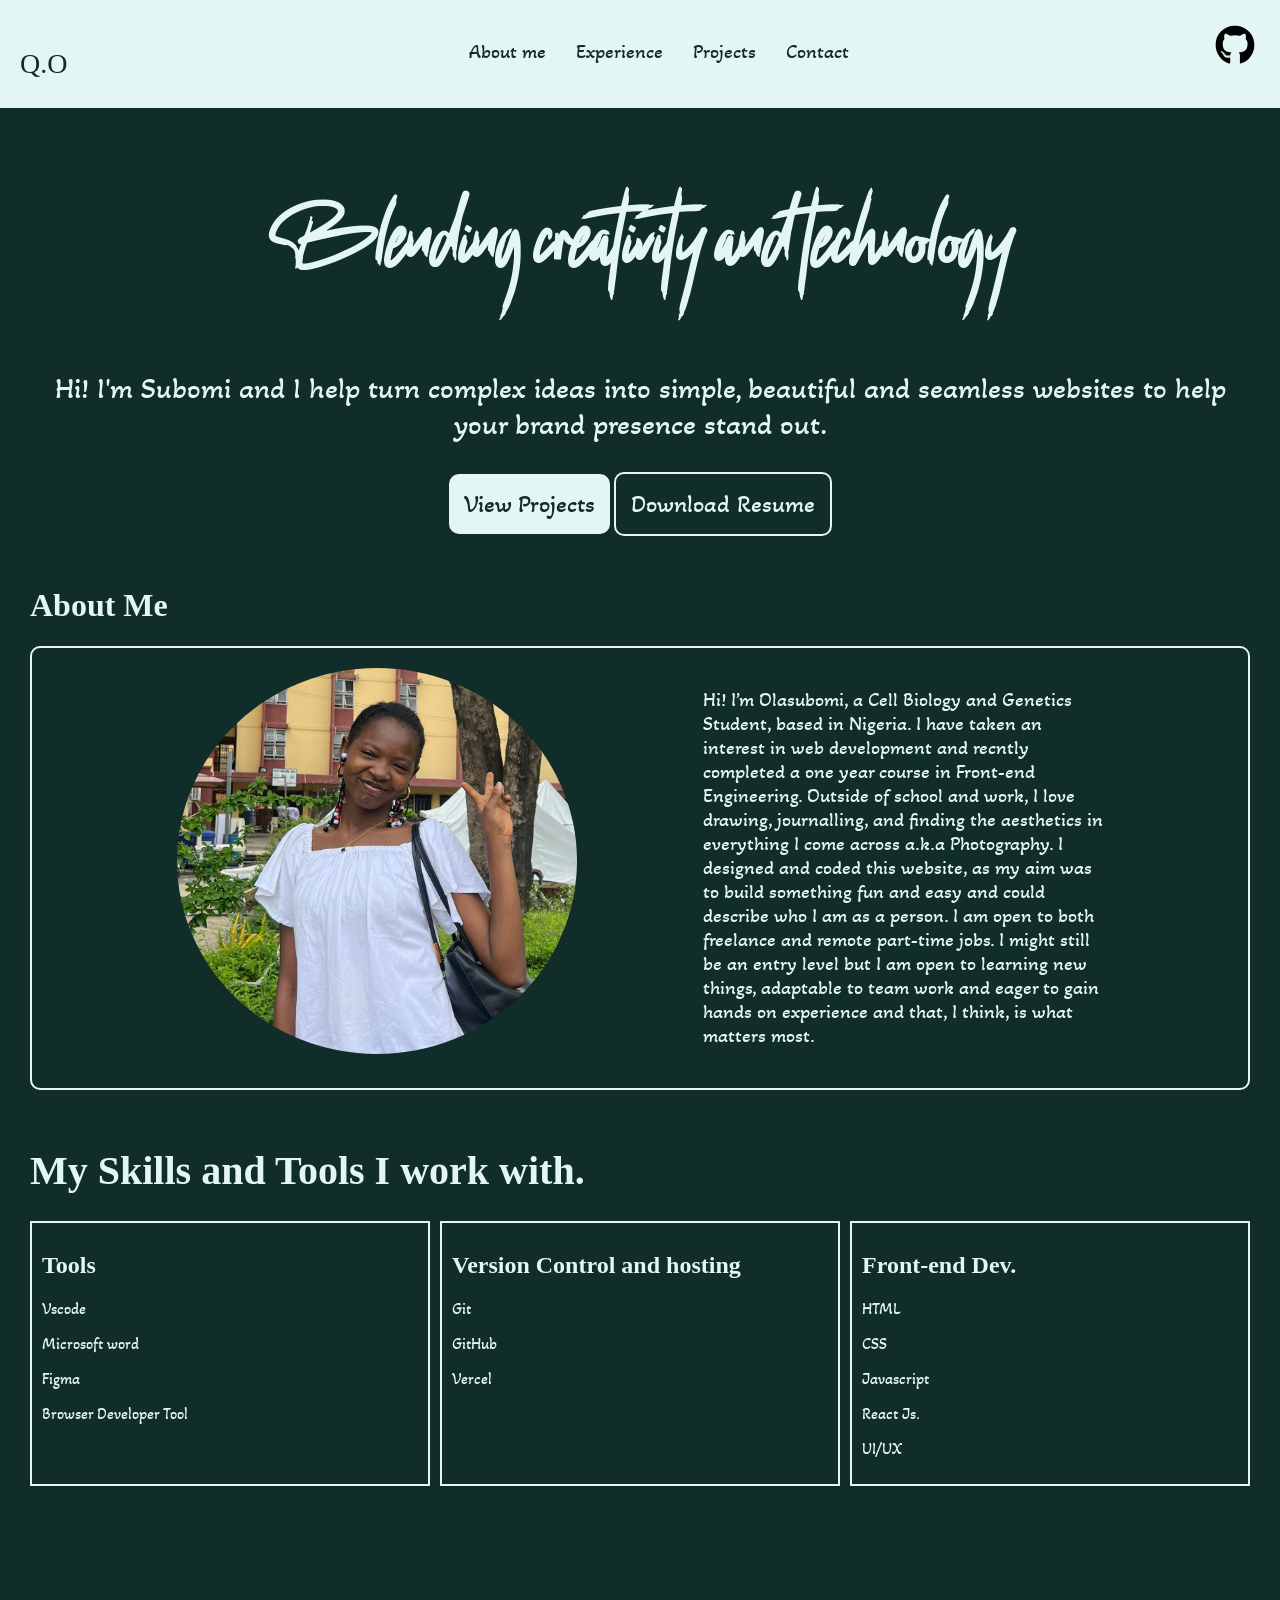
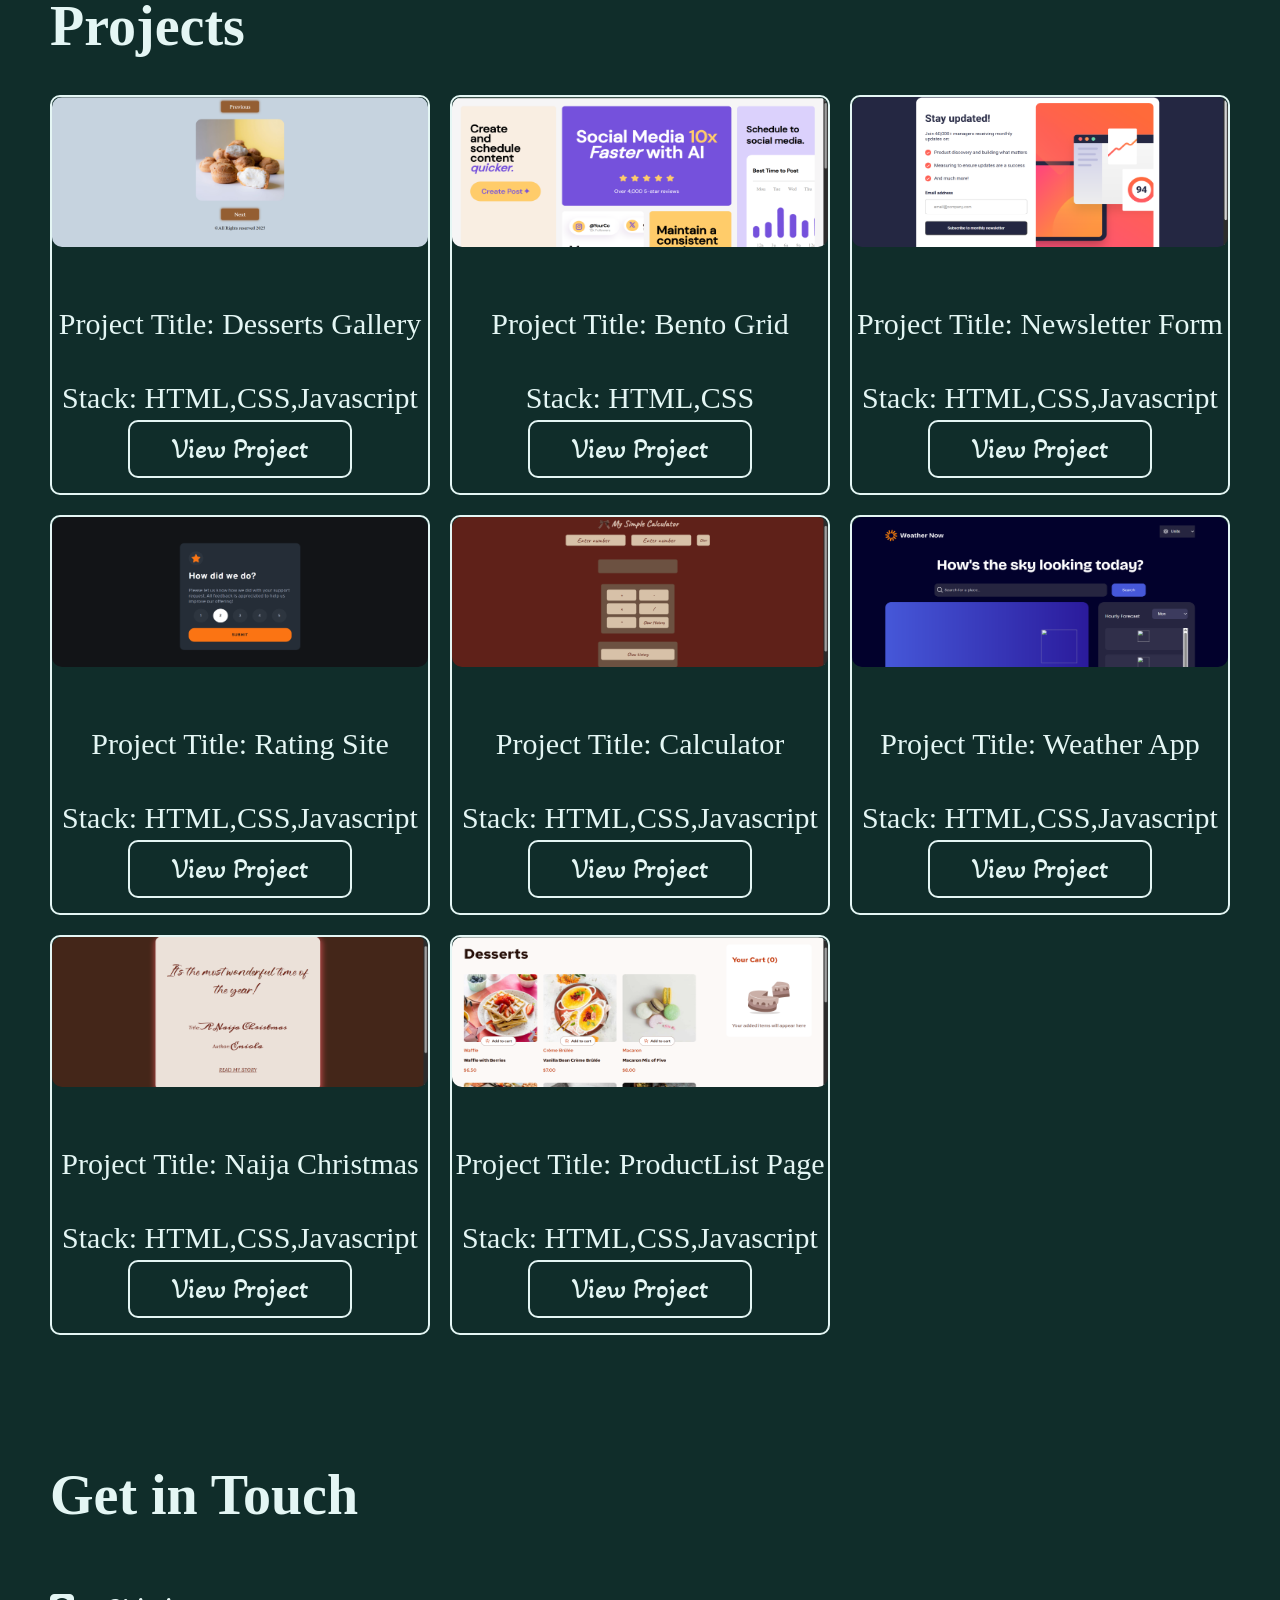
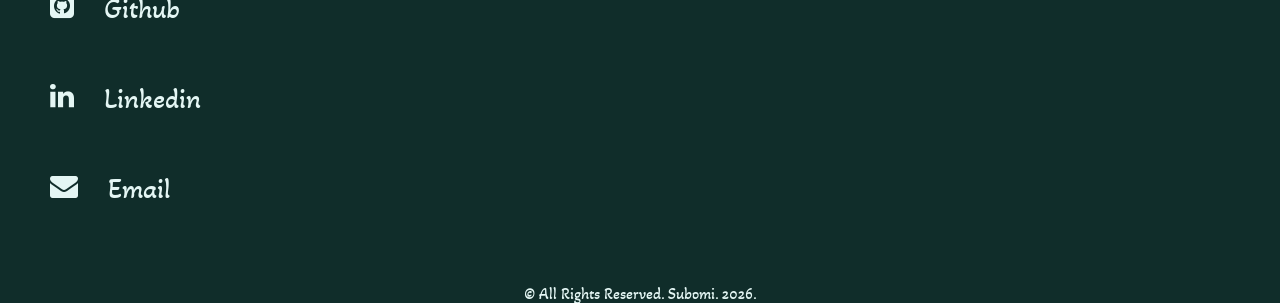
<file: index.html>
<!DOCTYPE html>
<html lang="en">
<head>
    <meta charset="UTF-8">
    <meta name="viewport" content="width=device-width, initial-scale=1.0">
    <title>Olasubomi's Portfolio</title>
        <link rel="stylesheet" href="index.css">
    <link rel="stylesheet" href="https://cdnjs.cloudflare.com/ajax/libs/font-awesome/4.7.0/css/font-awesome.min.css">

</head>
<body>
    <svg class="menuBar" id="menuBar" xmlns="http://www.w3.org/2000/svg" height="30" width="30" viewBox="0 0 448 512"><path fill="#E4F6F4" d="M0 96C0 78.3 14.3 64 32 64l384 0c17.7 0 32 14.3 32 32s-14.3 32-32 32L32 128C14.3 128 0 113.7 0 96zM0 256c0-17.7 14.3-32 32-32l384 0c17.7 0 32 14.3 32 32s-14.3 32-32 32L32 288c-17.7 0-32-14.3-32-32zM448 416c0 17.7-14.3 32-32 32L32 448c-17.7 0-32-14.3-32-32s14.3-32 32-32l384 0c17.7 0 32 14.3 32 32z"/></svg>

    <div class="menu" id="menu">
        <h1 id="closeBtn" onclick="closeMenu()" class="closeBtn">X</h1>
        <p>Q.O</p>

        <ul>
            <li>    <a id="about" class="links" href="#aboutText">About me</a></li>
            <li>     <a id="experience" class="links" href="#experienceText">Experience</a></li>
            <li>     <a id="projects" class="links" href="#projectsBody">Projects</a></li>
            <li>     <a id="contacts" class="links" href="#contactsText">Contact</a></li>
            <!-- <li>     <a id="photographs" class="links" href="#photographs"> Photograph</a></li> -->
            <!-- <li>     <a id="artworks" class="links" href="#artworks">Artworks</a></li> -->
            <!-- <li>     <a id="home" onclick="backToHome()"  href="#">Home</a></li> -->
        </ul>

        <a href="https://github.com/subomi-esther">
            <svg xmlns="http://www.w3.org/2000/svg" height="50" width="50" viewBox="0 0 640 640"><!--!Font Awesome Free v7.2.0 by @fontawesome - https://fontawesome.com License - https://fontawesome.com/license/free Copyright 2026 Fonticons, Inc.--><path d="M237.9 461.4C237.9 463.4 235.6 465 232.7 465C229.4 465.3 227.1 463.7 227.1 461.4C227.1 459.4 229.4 457.8 232.3 457.8C235.3 457.5 237.9 459.1 237.9 461.4zM206.8 456.9C206.1 458.9 208.1 461.2 211.1 461.8C213.7 462.8 216.7 461.8 217.3 459.8C217.9 457.8 216 455.5 213 454.6C210.4 453.9 207.5 454.9 206.8 456.9zM251 455.2C248.1 455.9 246.1 457.8 246.4 460.1C246.7 462.1 249.3 463.4 252.3 462.7C255.2 462 257.2 460.1 256.9 458.1C256.6 456.2 253.9 454.9 251 455.2zM316.8 72C178.1 72 72 177.3 72 316C72 426.9 141.8 521.8 241.5 555.2C254.3 557.5 258.8 549.6 258.8 543.1C258.8 536.9 258.5 502.7 258.5 481.7C258.5 481.7 188.5 496.7 173.8 451.9C173.8 451.9 162.4 422.8 146 415.3C146 415.3 123.1 399.6 147.6 399.9C147.6 399.9 172.5 401.9 186.2 425.7C208.1 464.3 244.8 453.2 259.1 446.6C261.4 430.6 267.9 419.5 275.1 412.9C219.2 406.7 162.8 398.6 162.8 302.4C162.8 274.9 170.4 261.1 186.4 243.5C183.8 237 175.3 210.2 189 175.6C209.9 169.1 258 202.6 258 202.6C278 197 299.5 194.1 320.8 194.1C342.1 194.1 363.6 197 383.6 202.6C383.6 202.6 431.7 169 452.6 175.6C466.3 210.3 457.8 237 455.2 243.5C471.2 261.2 481 275 481 302.4C481 398.9 422.1 406.6 366.2 412.9C375.4 420.8 383.2 435.8 383.2 459.3C383.2 493 382.9 534.7 382.9 542.9C382.9 549.4 387.5 557.3 400.2 555C500.2 521.8 568 426.9 568 316C568 177.3 455.5 72 316.8 72zM169.2 416.9C167.9 417.9 168.2 420.2 169.9 422.1C171.5 423.7 173.8 424.4 175.1 423.1C176.4 422.1 176.1 419.8 174.4 417.9C172.8 416.3 170.5 415.6 169.2 416.9zM158.4 408.8C157.7 410.1 158.7 411.7 160.7 412.7C162.3 413.7 164.3 413.4 165 412C165.7 410.7 164.7 409.1 162.7 408.1C160.7 407.5 159.1 407.8 158.4 408.8zM190.8 444.4C189.2 445.7 189.8 448.7 192.1 450.6C194.4 452.9 197.3 453.2 198.6 451.6C199.9 450.3 199.3 447.3 197.3 445.4C195.1 443.1 192.1 442.8 190.8 444.4zM179.4 429.7C177.8 430.7 177.8 433.3 179.4 435.6C181 437.9 183.7 438.9 185 437.9C186.6 436.6 186.6 434 185 431.7C183.6 429.4 181 428.4 179.4 429.7z"/></svg>
        </a>



     
    </div>

    <main>




        <div  class="homePage">
            <h2>Blending creativity and technology</h2>
            <p>Hi! I'm Subomi and I help turn complex ideas into simple, beautiful and seamless
                 websites to help your brand presence stand out.</p>
           <div class="homeButtons">
           <button class="vPro"> <a href="#projectsBody">View Projects</a></button>
           <button class="res">Download Resume</button>
           </div>


          <!-- <p  id= "home" class="homeText">Portfolio</p> -->

          <!-- <img src="Assets/images/butterfly.png" alt=""> -->

        </div>


    <!-- </div> -->
    
    <!-- <div id="popUp" class="popUp"> -->
        <!-- <div id="header" class="header">
            <img src="Assets/images/Adobe Express - file (4).png" width="40px" height="40px" alt="">
            <p >C:\subomi\<span class="pageName" id="pageName">home</span>

            
            </p>

        </div> -->


        <div id="aboutText" class="about">
            <h1>About Me</h1>
            <div class="aboutDiv">

                <div class="profile">
                    <img src="Assets/images/subby 2.jpg" alt="">
                </div>
                <p> Hi! I’m Olasubomi, a Cell Biology and Genetics Student, based in Nigeria.
                        I have taken an interest in web development and recntly completed a one year course in Front-end 
                        Engineering.
                        Outside of school and work, I love drawing,
                        journalling, and finding the aesthetics in 
                        everything I come across a.k.a Photography.
                        I designed and coded this website, as my aim was to
                        build something fun and easy and could describe who I am as a person.
                        I am open to both freelance and remote part-time jobs. I might still be an entry level but I am open to learning new things,
                        adaptable to team work and eager to gain hands on experience and that, I think, is what matters most.
                </p>


                <!-- <img class="pinimg" src="Assets/images/pins.png" alt=""> -->

            </div>

        </div>



        <div id="experienceText" class="skills">
            <h1>My Skills and Tools I work with.</h1>
            <div id="skillsDiv" class="skillsDiv">
                <div >
                <h2>Tools</h2>
                <p>Vscode</p>
                <p>Microsoft word</p>
                <p>Figma</p>
                <p>Browser Developer Tool</p>
                </div>

                <div>
                <h2>Version Control and hosting</h2>
                <p>Git</p>
                <p>GitHub</p>
                <p>Vercel</p>

                </div>

                <div >
                <h2>Front-end Dev.</h2>
                <p>HTML</p>
                <p>CSS</p>
                <p>Javascript</p>
                <p>React Js.</p>
                <p>UI/UX</p>
                </div>                
            </div>


          <!-- <img width="300px" src="Assets/images/butterfly.png" alt=""> -->
        </div>
       <div  class="page">
        <h1>Projects</h1>

        <div id="projectsBody">

        </div>

        </div>            
        <div id="contactsText" class="page">
            <h1>Get in Touch</h1>

            <div class="contactDiv">
                <p>
                    <a href=""><i class="fa fa-github-square"></i>Github</a
                ></p>
                <p>
                    <a href=""><i class="fa fa-linkedin" ></i>Linkedin</a>
                </p>
                <p>
                    <a href=""><i class="fa fa-envelope" ></i>Email</a>
                </p>

            </div>



        </div>
        <!-- <div id="photographsBody"  class="page">

        </div> -->


        <!-- <div id="artworksBody" class="page">

        </div> -->

    

    </main>
    

        <footer>
            &copy; All Rights Reserved. Subomi. 2026.
        </footer>
    <script src="script.js"></script>

</body>
</html>
</file>
<file: index.css>
@font-face {
    font-family: 'Rockybilly';
    src: url('Assets/fonts/Rockybilly.ttf');
}
@font-face {
    font-family: 'Allura';
    src: url('Assets/fonts/Allura-Regular.ttf');
}
@font-face {
    font-family: 'Caveat';
    src: url('Assets/fonts/Caveat-VariableFont_wght.ttf');
}
@font-face {
    font-family: 'Akaya';
    src: url('Assets/fonts/AkayaKanadaka-Regular.ttf');
}
@keyframes slide-in-left  {
    0% {
        transform: translateX(-100%);
    }
    100% {
        transform: translateX(0);
    }

}
@keyframes slide-in-right {
    0% {
        transform: translateX(100%);
    }
    100% {
        transform: translateX(0);
    }

}
@keyframes shrink {

    25%,
    75% {

        scale: 100% ;
    }

    50%{
        scale: 130% ;
    }
}
@keyframes slide-in {
    0% {
        transform: translateY(-100%);
    }
    100% {
        transform: translateY(0);
    }

}

body {
    
    background-color:#102D2A;
    /* background-color:#4F797D; */
    margin: 0;
            color: #E4F6F4;


}
.menuBar {
    display: none;
    /* display: flex; */
    position: fixed;

    right: 0;
}
.menu {
    display: flex;
    justify-content: space-between;
    /* justify-content: center; */
    background-color: #E4F6F4;
  /* width: 100%; */
  /* height: 100%; */
  z-index: 19;
  /* right: 0; */
  top: 0;
  padding: 20px 20px 0px 20px;
  position: sticky;
  /* position: fixed; */
  /* display: none; */
  /* animation-name: slide-in-right;
  animation-duration: 1.5s; */
  color:#102D2A ;
  display: none;
}

.closeBtn {
    position:absolute;
    right: 0;
    top: 0;
    padding: 20px;

    display: none;
}
.menuMobile {
    display: flex;
    flex-direction: column;
    position: fixed;
    text-align: center;
    right: 0;
    width: 50%;
    height: 70% ;
    /* height:50%; */
    justify-content: space-evenly;

}
.menuMobile ul {
    display: grid;
    padding: 0;

}
ul {
    display: flex;
    /* justify-content: space-between; */
    list-style: none;
    font-family: 'Akaya';
    font-size: 20px;
    gap: 30px;
    /* display: grid; */

  color:#102D2A ;

}

a {
    position: relative;
}
 ul a:after {
  content: '';
  position: absolute;
  width: 0;
  height: 3px;
  display: block;
  margin-top: 5px;
  right: 0;
  background: linear-gradient(to right, #ffffff, #102D2A) ;
  transition: width .4s ease;
}

 ul a:hover:after {
  width: 100%;
  left: 0;
  background: #102D2A ;
}
.menu p {
    font-size: 28px;
    /* height: 100px; */
}
.profile img{
    /* background-color:#ebe5ff ; */
    /* width: 50px;
    height: 50px; */
    width: 400px;
    border-radius: 50%;
    text-align: center;
      overflow: hidden;

}



/* .menu button {
    height:30px;
    outline: none;
    border-radius: 50%;
    width: 30px;
    border: none;
    color: #ffffff;
    background-color: rgba(243, 243, 243, 0.3);
} */

/* svg {
  display: flex;
  justify-content: flex-end;
   position: fixed;
  right: 0;
  top: 30px;  
  z-index: 10;
  cursor: pointer;
  margin: 10px;
} */
/* .main {
    display: flex;
    justify-content:flex-start;
    padding: 30px;
    top:0;
    position: fixed;

} */
main {
    padding: 30px;
    display: grid;
    color: #E4F6F4;
    gap: 30px;
        

}

.homeText { 
    /* font-size: 90px;
    font-family: 'Rockybilly'; */
    /* z-index: 2; */
    /* position: fixed; */
    /* left: 10%; */
    /* z-index: 2; */


}

/* .homePage img {
    width: 300px;
    z-index: 3;
    position: fixed;
    right: 30%;
    top: 5%;
} */

.homePage {
    color: #E4F6F4;
}

.homePage h2 {
    font-size: 35px;
    font-family: 'Rockybilly';
    text-align: center;
    


}

.homePage p {
    font-family: Akaya;
    text-align: center;
    font-size: 30px;
}
.homeButtons {
    /* display: flex; */
    /* gap: 30px; */
    text-align: center;

}
.homeButtons button {
        font-family: Akaya;
    padding: 15px;
    cursor: pointer;
    border-radius: 10px;
    text-align: center;
    font-size: 25px;
}
.vPro {
    border: none;

    background-color: #E4F6F4;
    color: #102D2A;

}


.res {
    border: 2px solid #E4F6F4;
    color: #E4F6F4;
    background-color: #102D2A;
}


.page {
    padding: 20px;
    font-size: 28px;
    margin-top: 20px;


}
.page a {
    color: #E4F6F4;
}

.pageName {
    color: #b35163;
}


.popUp {
    
    display: grid;
    top: 0;
    left: 0;
    right: 0;
    bottom: 0;
    position: absolute;
    /* background-color: #f7f5e3; */
    padding: 20px;
    overflow: auto;
    overflow-x: hidden;
   width: auto;
    z-index: 5;
    display: none;

}
.header {
    display: flex;
    background-color: #f7f5e3;
    border-bottom: 1px solid #494135;

    padding-right: 30px;
    height: max-content;
    padding-top: 20px;
    display: none;

    top: 0;
    width: 100%;
    font-family: 'Akaya';

}



.about {
    /* display: inline-block; */

    /* display: none; */
    /* text-align: start; */
    /* width: fit-content; */


}

.aboutDiv {
    border: 2px solid #E4F6F4;
    border-radius: 10px;
    padding: 20px;
    display: flex;
    justify-content: space-evenly;
    font-family: akaya;

}

.aboutDiv p {
    /* text-align: center; */
    width: 400px;
    font-size: 20px;
}



.contactDiv {
    /* text-align: center; */
    display: grid;
    /* display: none; */
    font-family: Akaya;
  color: #E4F6F4;
}

.contactDiv a {
    display: flex;
    gap: 30px;
}

.skills h1 {
    /* text-align: center;
    font-family: caveat; */
    font-size: 40px;
    

}

.skillsDiv {
    display: grid;
    grid-template-columns: 1fr 1fr 1fr;
    gap: 10px;
    font-family: 'Akaya';

}

.skillsDiv div {
        border: 2px solid #E4F6F4;
        padding: 10px;

}

.skills h2 {
    font-family:'Times New Roman', Times, serif;
}
#photographsBody {


    display: grid;
    grid-template-columns: 1fr 1fr 1fr;
    gap: 10px;
    margin-top: 20px;
    /* display: none; */
    width: fit-content;
    

}

.photos {
    width:390px;
    border-radius: 10px;
    animation-name: slide-in-left;
    animation-duration: 2.5s;

}

#artworksBody {

    display: grid;
    grid-template-columns:1fr 1fr 1fr ;
    gap: 10px;
    width: fit-content;
    /* display: none; */

}

#projectsBody {
    display: grid;
    grid-template-columns: 1fr 1fr 1fr;
    gap: 20px;
    margin-top: 20px;
    /* display: none; */


}



.projectDiv {

    border-radius: 10px;
    text-align: center;
    display:flex;
    /* background-color: #E4F6F4; */
    /* background-color: #102D2A; */
    border: 2px solid #E4F6F4;
    flex-direction: column;

    /* color: #102D2A; */
    /* width: fit-content; */
    padding-bottom: 15px;
    justify-content: center;
    align-items: center;
    /* align-content: center; */
    width:auto;
  /* animation-name: slide-in;
  animation-duration: 2.5s; */

}



.projectDiv img {
    
    border-bottom-right-radius: 10px; 
    border-bottom-left-radius: 10px;
    height: 150px;
    width:100%;
    border-radius: 10px;

}


.projectDiv p {
    font-family:Cambria, Cochin, Georgia, Times, 'Times New Roman', serif;
    font-size: 30px;
    display: flex;
    margin-bottom: 5px;


}


.viewProjectBtn {
    text-decoration: none;
    /* background-color: #102D2A; */
    border: 2px solid #E4F6F4;
    text-align: center;
    color: #E4F6F4;

    width: 200px;
    padding: 10px;
    font-family: 'Akaya';
    border-radius: 10px;
    justify-content: center;

}

.viewProjectBtn a {
    color: #E4F6F4;
}

.viewProjectBtn:hover {
    /* background-color: #866e73; */
    background-color: #E4F6F4;
    color: #102D2A;

}
.viewProjectBtn a:hover {
    color: #102D2A;
}
a {
    text-decoration: none;
    color: #102D2A;
    /* color: #494135; */

}
a:hover {
  /* color: #ffffff; */

}


.projectDiv p:hover {
           animation-name: shrink;
    animation-duration: 2.5s;
}

footer {
    font-family: Akaya;
    bottom: 0;
    width: 100%;
    text-align: center;
    /* position: fixed; */
}


@keyframes swing {
    0% {
        transform: rotate(10deg);
    }
    50% {
        transform: rotate(-5deg);
    }

   100% {
      transform: rotate(10deg);

    }
    
}
@media screen and (max-width: 430px) {

    .menuMobile {
          animation-name: slide-in-right;
  animation-duration: 1.5s;
    }
/* 
  .main {
    display: grid;
    padding: 20px;
  } */



/* .popUp {
    gap: 0;
    display: flex;
    display: none;
} */
.page {
    padding: 0;
}
   .homePage {

    display: grid;
    /* justify-content: space-around; */


   } 
     /* .homePage img {
    width: 200px;
    z-index: 3;
    right: 0;
    top:10%;
   } */
   /* .homeText { 
    font-size: 40px;
    font-family: 'Rockybilly';
    top: 30%;
    left: 20%;
    position: fixed;
    text-align: center;
  z-index: 2;


} */
/* .paged {
        font-size: 16px;

} */

.homeButtons {
    display: grid;
    gap: 15px;

}
.profile {
    text-align: center;
}
.aboutDiv img {
    width: 180px;
    
}

   #aboutText {
    /* border: 1px solid #809c85;
    padding: 10px;
    border-radius: 10px; */
    margin: 0;
    /* width:fit-content; */
    /* display: none; */

}
.header {
    margin-bottom: 20px;
}
.aboutDiv {
    display: grid;
    /* margin: 0; */
}

.aboutDiv p {
     width: 100%;
}

/* #experienceText {
    display: grid;
    grid-template-columns: 1fr 1fr;
    gap: 10px;
    display: none;
    font-family: 'Akaya';

} */
.projectDiv img {
    
    border-bottom-right-radius: 10px; 
    border-bottom-left-radius: 10px;
    height: 150px;
    width:100%;
    border-radius: 10px;

}
.photos {
    width: 100%;
}
#artworksBody img {
    width: 100%;
}
#photographsBody {


    padding: 20px;

}

 footer {
    font-family: Akaya;
    /* bottom: 0;
    left: 25%;
    width: fit-content; */
    /* position: fixed; */
    width: 100%;
    text-align: center;
}
    
}

@media screen and (max-width: 1024px) and (min-width : 768px) {
  .homePage {
    display: grid;
    justify-content: space-around;
  }
     .homeText { 
    font-family: 'Rockybilly';
    top: 30%;
    left: 10%;
    position: fixed;
    text-align: center;
  z-index: 2;


}
     .homePage img {
    right: 0;
    top:10%;
   }

   .aboutDiv {
    display: grid;
    width: fit-content;
    padding: 10px;
   }
   .aboutDiv img {
    width: 300px;
    
}
   #aboutText {
    border: 2px solid #809c85;
    padding: 10px;
    border-radius: 10px;
    margin: 0;
    width: fit-content;
    display: none;
    height: fit-content;

}
.header {
    margin-bottom: 20px;
}

   #projectsBody {
    display: grid;
    grid-template-columns: 1fr 1fr;
    gap: 20px;
    margin-top: 20px;
    display: none;


}
#photographsBody, #artworksBody{


    display: grid;
    grid-template-columns: 1fr 1fr;
    gap: 10px;
    margin-top: 20px;
    display: none;
    

}

.photos {
        width: 100%;

}

    
}
</file>
